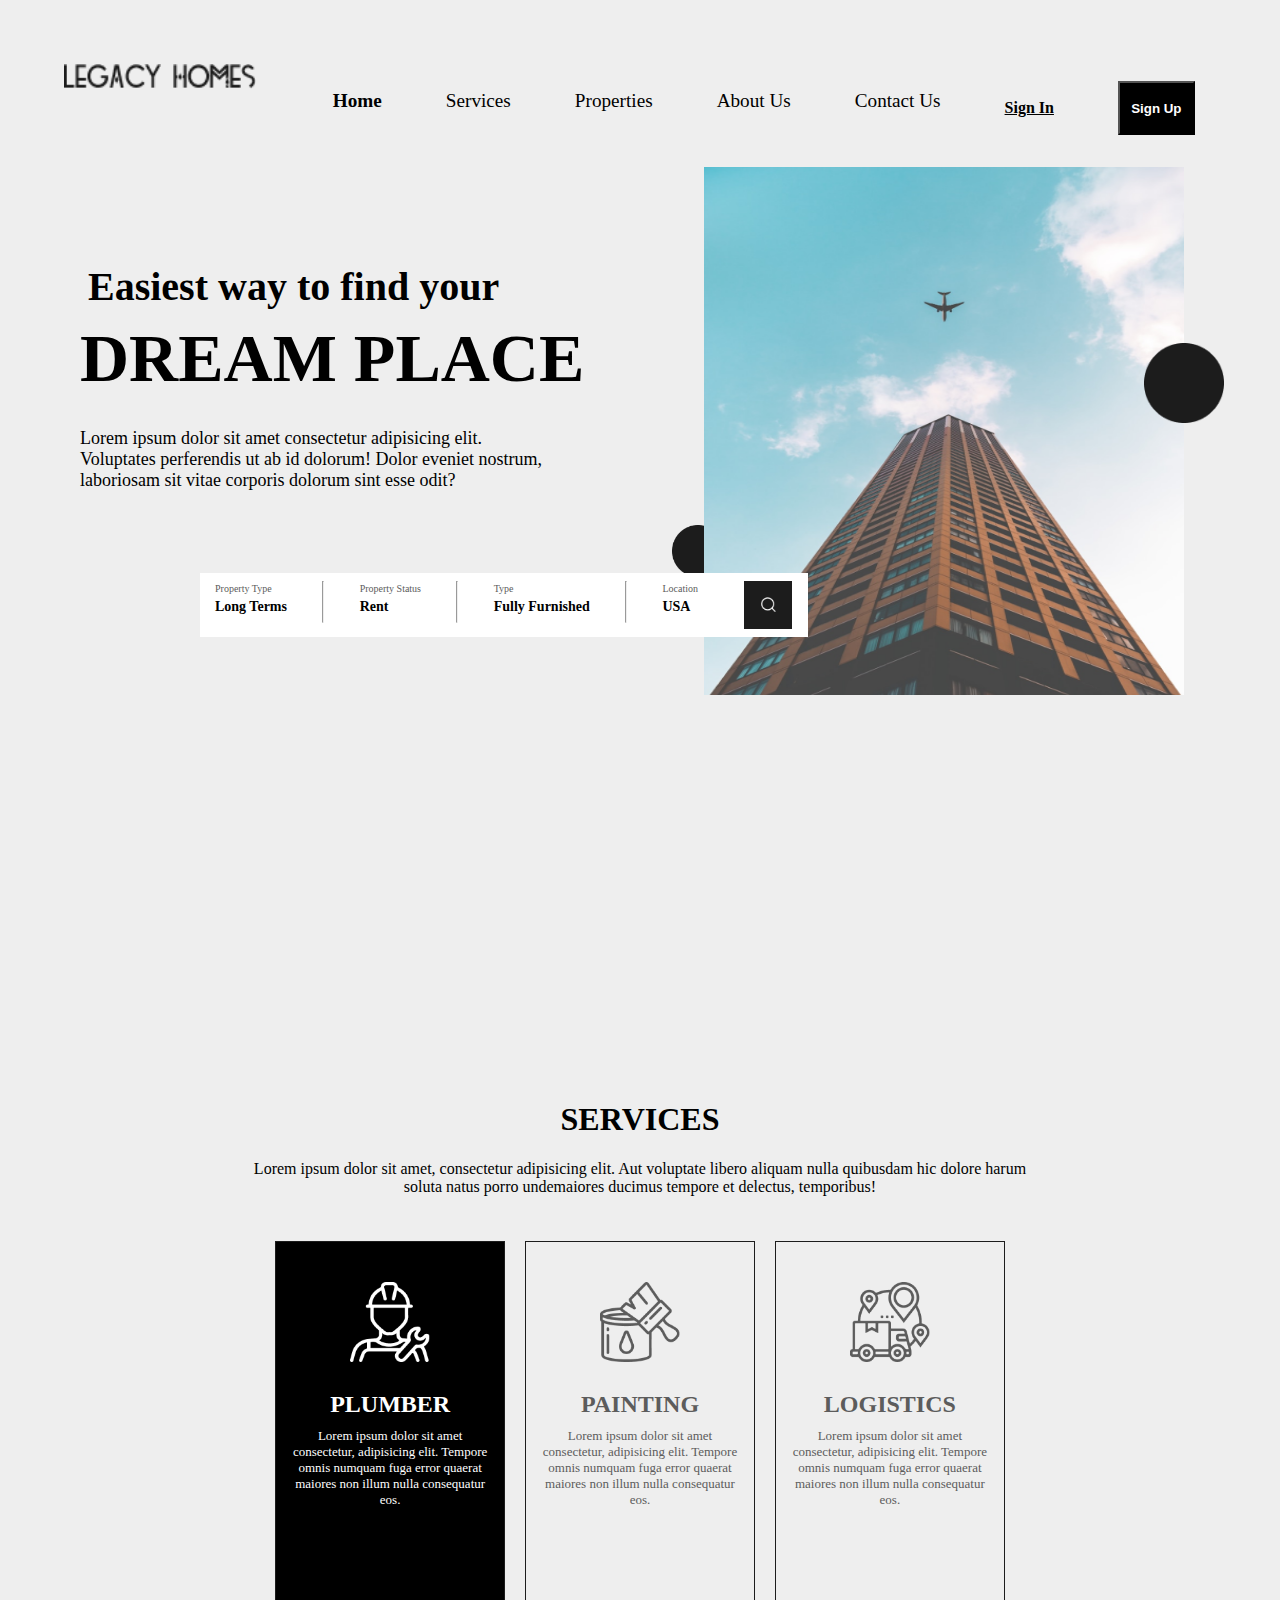
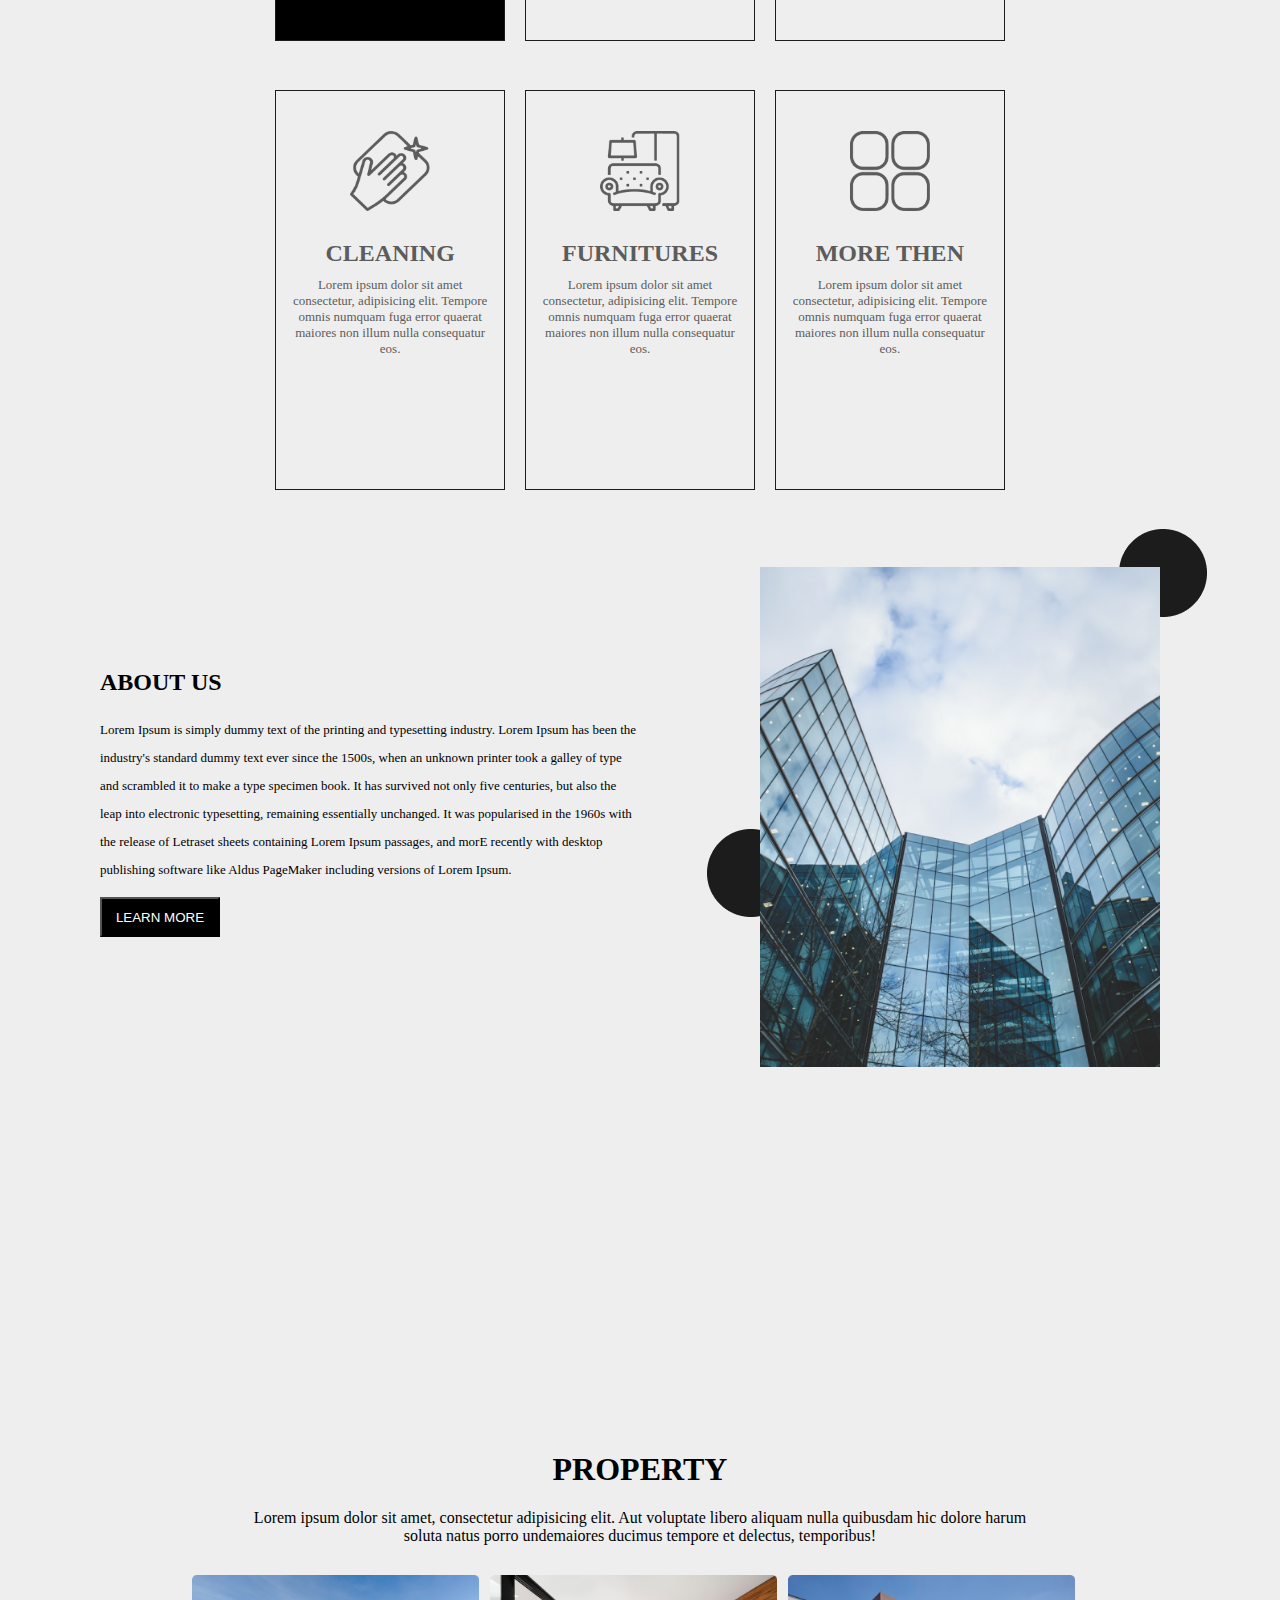
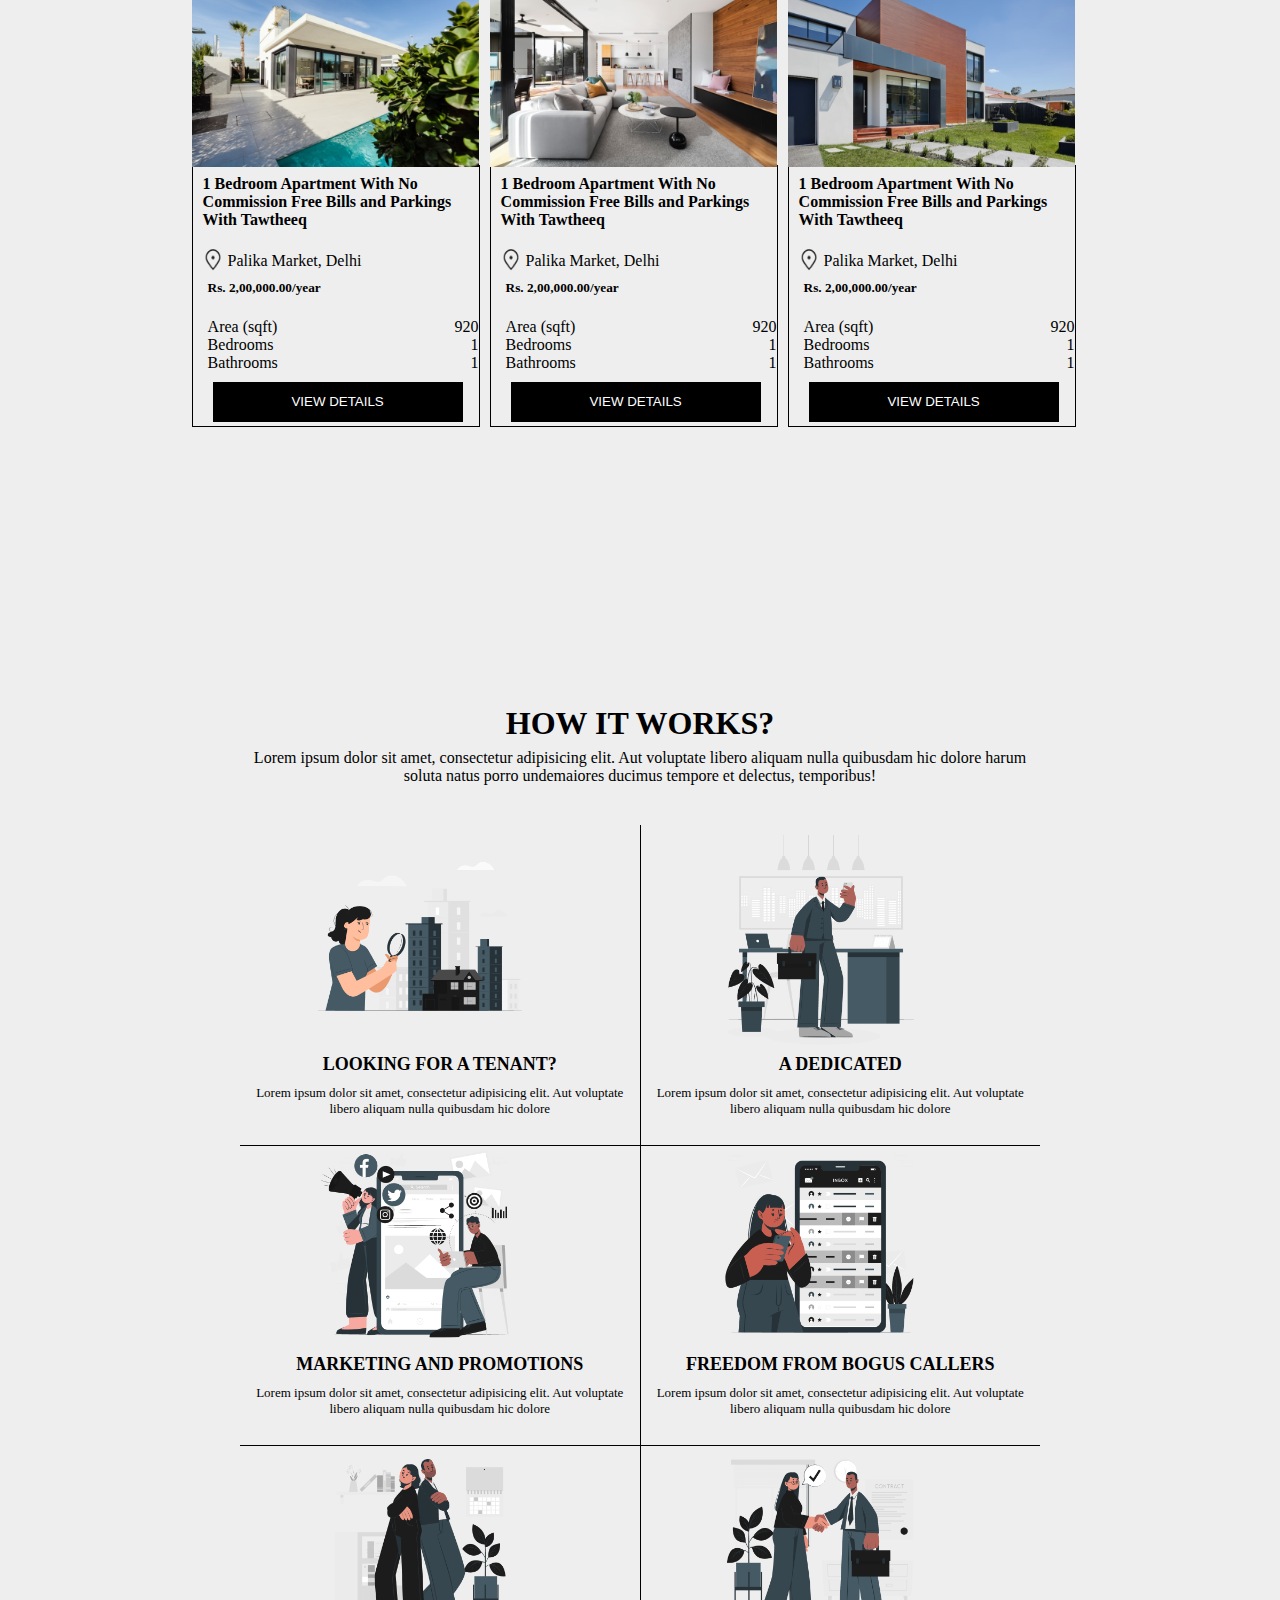
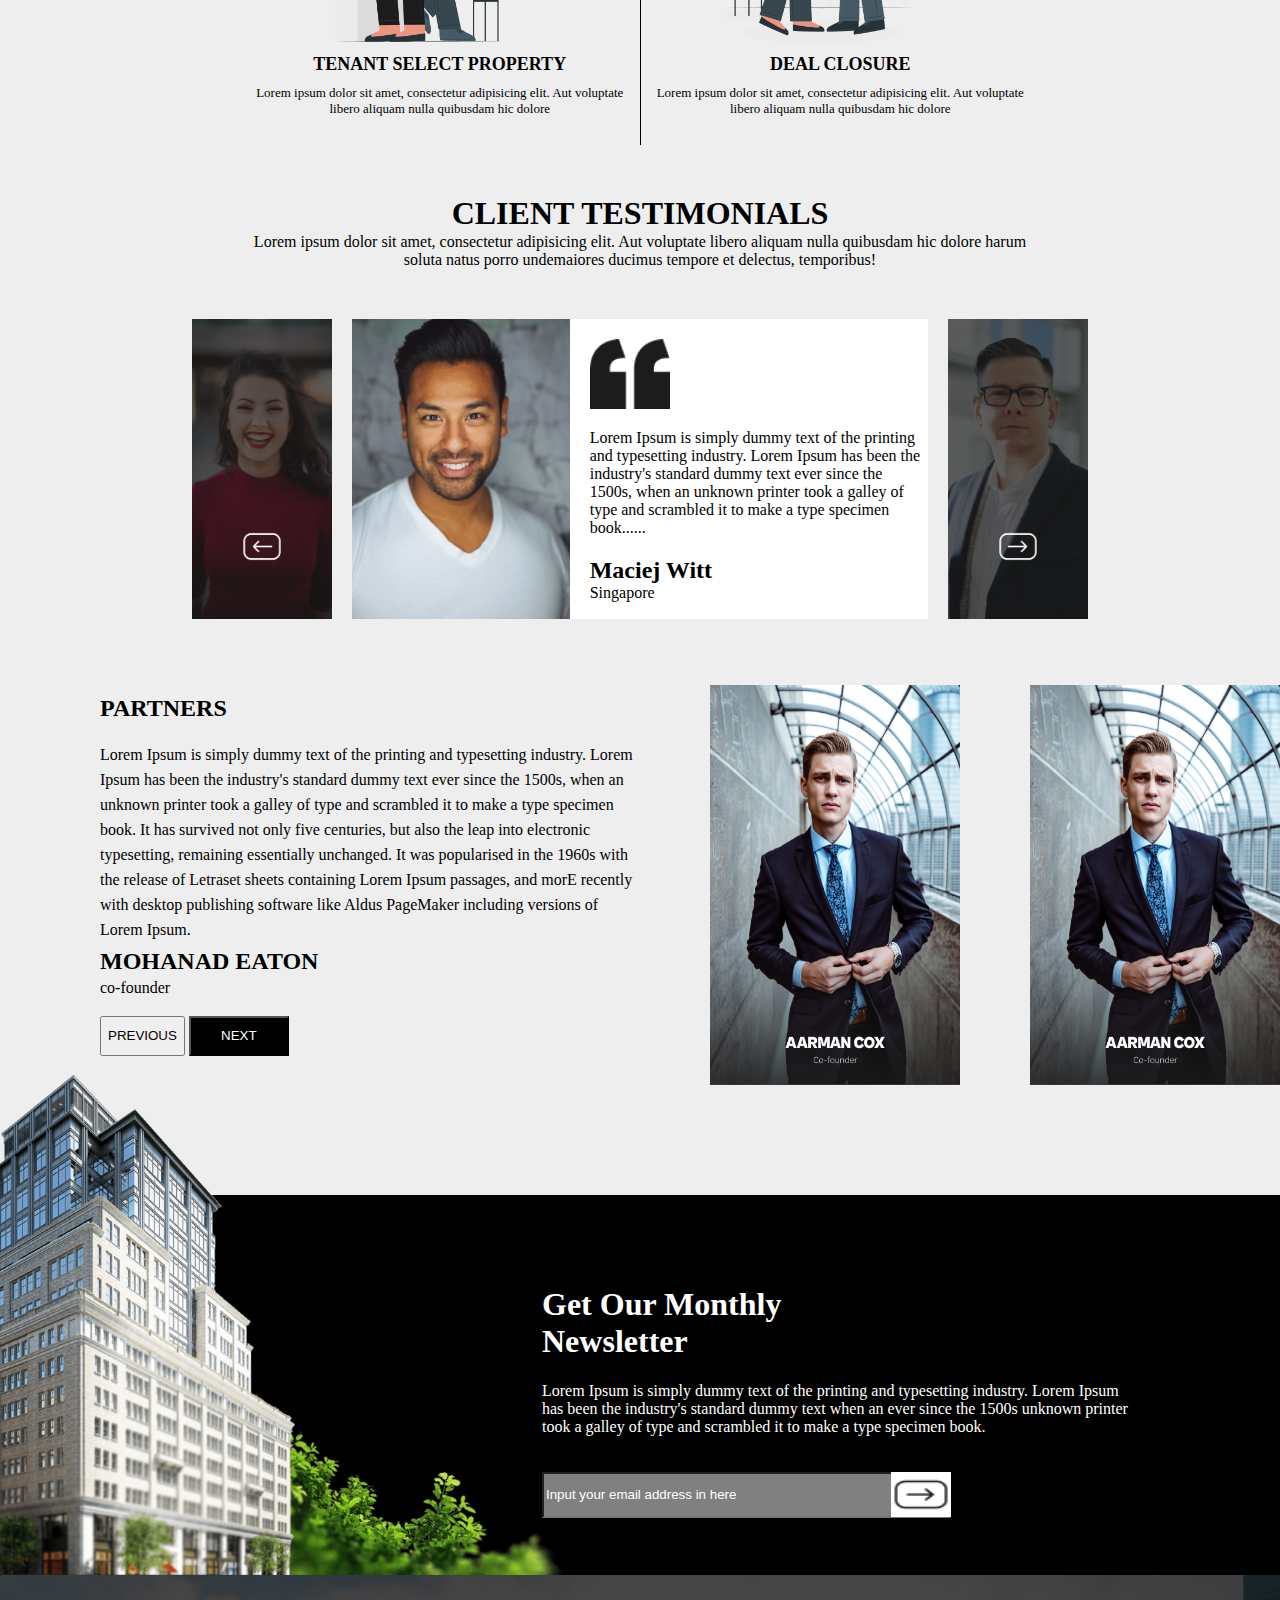
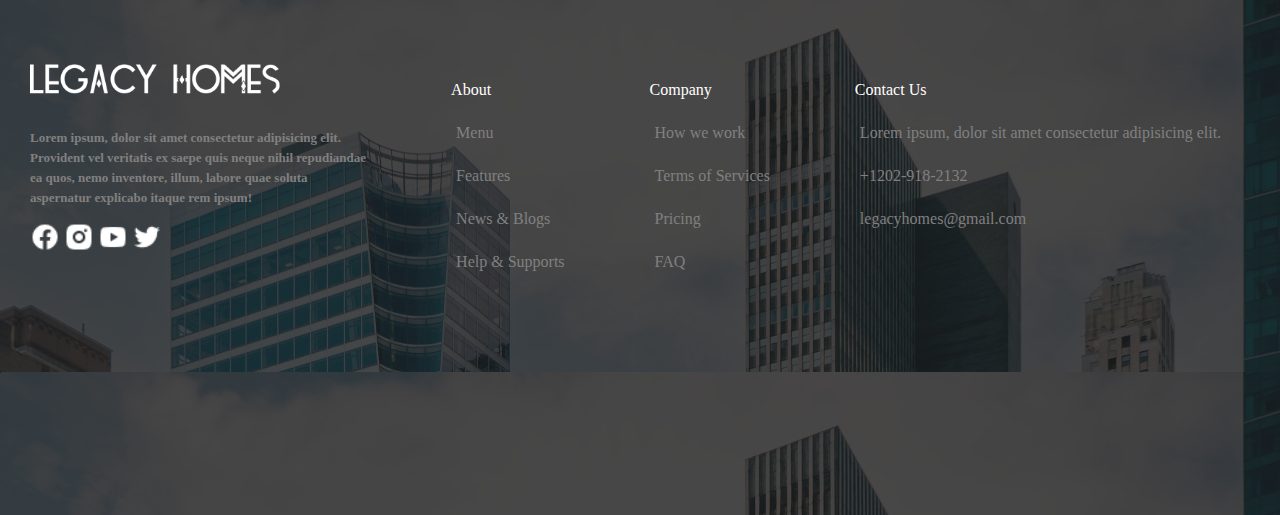
<file: index.html>
<!DOCTYPE html>
<html lang="en">

<head>
    <meta charset="UTF-8" />
    <meta http-equiv="X-UA-Compatible" content="IE=edge" />
    <meta name="viewport" content="width=device-width, initial-scale=1.0" />
    <title>Document</title>
    <link rel="stylesheet" href="style.css"/>
</head>

<body>
    <div class="section-one">
        <div class="header">
            <div><img src="Legacy Homes.png" class="legacy-image" /></div>
            <div class="lister">
                <li><b>Home</b></li>
                <li>Services</li>
                <li>Properties</li>
                <li>About Us</li>
                <li>Contact Us</li>
            </div>
            <div class="sign">
                <li class="in">
                    <b><u>Sign In</u></b>
                </li>
                <button class="sign-btn"><b>Sign Up</b></button>
            </div>
        </div>
        <div class="side-text">
            <div class="text">
                <h2 class="easy">Easiest way to find your</h2>
                <h1 class="dream">DREAM PLACE</h1>
                <p class="para">
                    Lorem ipsum dolor sit amet consectetur adipisicing elit.<br />
                    Voluptates perferendis ut ab id dolorum! Dolor eveniet nostrum,<br />
                    laboriosam sit vitae corporis dolorum sint esse odit?
                </p>
                <div class="dott">
                    <img src="circle.png" class="circ" />
                </div>
                <div class="search-con">
                    <div class="first type">
                        <p class="title">Property Type</p>
                        <p class="sub-title">Long Terms</p>
                    </div>
                    <hr />
                    <div class="type">
                        <p class="title">Property Status</p>
                        <p class="sub-title">Rent</p>
                    </div>
                    <hr />
                    <div class="type">
                        <p class="title">Type</p>
                        <p class="sub-title">Fully Furnished</p>
                    </div>
                    <hr />
                    <div class="type">
                        <p class="title">Location</p>
                        <p class="sub-title">USA</p>
                    </div>
                    <img src="Search icon 2.png" alt="search icon" />
                </div>
            </div>
            <div class="side-image">
                <img src="Real house image.png" />
                <div class="circle">
                    <img src="circle.png" class="dot" />
                </div>
            </div>
        </div>
    </div>

    <div class="section-two">
        <div class="services">
            <h1 class="serve">SERVICES</h1>
            <p class="serv">
                Lorem ipsum dolor sit amet, consectetur adipisicing elit. Aut
                voluptate libero aliquam nulla quibusdam hic dolore harum<br />
                soluta natus porro undemaiores ducimus tempore et delectus,
                temporibus!
            </p>
            <div class="image-con">
                <div class="image-con-item">
                    <div class="con one">
                        <div><img src="Plumber.png" /></div>
                        <h2>PLUMBER</h2>
                        <p>
                            Lorem ipsum dolor sit amet consectetur, adipisicing elit.
                            Tempore omnis numquam fuga error quaerat maiores non illum nulla
                            consequatur eos.
                        </p>
                    </div>
                    <div class="con two">
                        <div><img src="Painting.png" /></div>
                        <h2>PAINTING</h2>
                        <p>
                            Lorem ipsum dolor sit amet consectetur, adipisicing elit.
                            Tempore omnis numquam fuga error quaerat maiores non illum nulla
                            consequatur eos.
                        </p>
                    </div>
                    <div class="con three">
                        <div><img src="Logistics.png" /></div>
                        <h2>LOGISTICS</h2>
                        <p>
                            Lorem ipsum dolor sit amet consectetur, adipisicing elit.
                            Tempore omnis numquam fuga error quaerat maiores non illum nulla
                            consequatur eos.
                        </p>
                    </div>
                </div>
                <div class="image-con-item two">
                    <div class="con four">
                        <div><img src="Cleaning.png" /></div>
                        <h2>CLEANING</h2>
                        <p>
                            Lorem ipsum dolor sit amet consectetur, adipisicing elit.
                            Tempore omnis numquam fuga error quaerat maiores non illum nulla
                            consequatur eos.
                        </p>
                    </div>
                    <div class="con five">
                        <div><img src="Furnitures.png" /></div>
                        <h2>FURNITURES</h2>
                        <p>
                            Lorem ipsum dolor sit amet consectetur, adipisicing elit.
                            Tempore omnis numquam fuga error quaerat maiores non illum nulla
                            consequatur eos.
                        </p>
                    </div>
                    <div class="con six">
                        <div><img src="More Then.png" /></div>
                        <h2>MORE THEN</h2>
                        <p>
                            Lorem ipsum dolor sit amet consectetur, adipisicing elit.
                            Tempore omnis numquam fuga error quaerat maiores non illum nulla
                            consequatur eos.
                        </p>
                    </div>
                </div>
            </div>
        </div>
    </div>

    <div class="section-three">
        <div class="book">
            <h2>ABOUT US</h2>
            <p>
                Lorem Ipsum is simply dummy text of the printing and typesetting
                industry. Lorem Ipsum has been the industry's standard dummy text ever
                since the 1500s, when an unknown printer took a galley of type and
                scrambled it to make a type specimen book. It has survived not only
                five centuries, but also the leap into electronic typesetting,
                remaining essentially unchanged. It was popularised in the 1960s with
                the release of Letraset sheets containing Lorem Ipsum passages, and
                morE recently with desktop publishing software like Aldus PageMaker
                including versions of Lorem Ipsum.
            </p>
            <button class="bttn">LEARN MORE</button>
        </div>
        <div class="side-book">
            <img src="about us image.png" class="circle-image" />
            <img src="circle.png" class="side-cir" />
            <img src="circle.png" class="side-circle" />
        </div>
    </div>

    <div class="section-four">
        <div class="property">
            <h1 class="serve">PROPERTY</h1>
            <p class="serv">
                Lorem ipsum dolor sit amet, consectetur adipisicing elit. Aut
                voluptate libero aliquam nulla quibusdam hic dolore harum<br />
                soluta natus porro undemaiores ducimus tempore et delectus,
                temporibus!
            </p>
        </div>
        <div class="text-con">
            <div class="intext">
                <div class="image-text">
                    <img src="pool image.png" />
                </div>
                <div class="text">
                    <h4>
                        1 Bedroom Apartment With No Commission Free Bills and Parkings
                        With Tawtheeq
                    </h4>
                    <div class="frame">
                        <img src="Frame 1.png" />
                        <p>Palika Market, Delhi</p>
                    </div>
                    <div class="rs">
                        <h5>Rs. 2,00,000.00/year</h5>
                    </div>
                    <div class="area">
                        <p>Area (sqft)</p>
                        <p>920</p>
                    </div>
                    <div class="area">
                        <p>Bedrooms</p>
                        <p>1</p>
                    </div>
                    <div class="area">
                        <p>Bathrooms</p>
                        <p>1</p>
                    </div>
                    <button class="btn">VIEW DETAILS</button>
                </div>
            </div>
            <div class="intext">
                <div class="image-text">
                    <img src="sitting room image.png" />
                </div>
                <div class="text">
                    <h4>
                        1 Bedroom Apartment With No Commission Free Bills and Parkings
                        With Tawtheeq
                    </h4>
                    <div class="frame">
                        <img src="Frame 1.png" />
                        <p>Palika Market, Delhi</p>
                    </div>
                    <div class="rs">
                        <h5>Rs. 2,00,000.00/year</h5>
                    </div>
                    <div class="area">
                        <p>Area (sqft)</p>
                        <p>920</p>
                    </div>
                    <div class="area">
                        <p>Bedrooms</p>
                        <p>1</p>
                    </div>
                    <div class="area">
                        <p>Bathrooms</p>
                        <p>1</p>
                    </div>
                    <button class="btn">VIEW DETAILS</button>
                </div>
            </div>
            <div class="intext">
                <div class="image-text">
                    <img src="house image (2).png" />
                </div>
                <div class="text">
                    <h4>
                        1 Bedroom Apartment With No Commission Free Bills and Parkings
                        With Tawtheeq
                    </h4>
                    <div class="frame">
                        <img src="Frame 1.png" />
                        <p>Palika Market, Delhi</p>
                    </div>
                    <div class="rs">
                        <h5>Rs. 2,00,000.00/year</h5>
                    </div>
                    <div class="area">
                        <p>Area (sqft)</p>
                        <p>920</p>
                    </div>
                    <div class="area">
                        <p>Bedrooms</p>
                        <p>1</p>
                    </div>
                    <div class="area">
                        <p>Bathrooms</p>
                        <p>1</p>
                    </div>
                    <button class="btn">VIEW DETAILS</button>
                </div>
            </div>
        </div>
    </div>
    
    <div class="section-five">
        <div class="work">
            <h1 class="serve">HOW IT WORKS?</h1>
            <p class="ser">
                Lorem ipsum dolor sit amet, consectetur adipisicing elit. Aut
                voluptate libero aliquam nulla quibusdam hic dolore harum<br />
                soluta natus porro undemaiores ducimus tempore et delectus,
                temporibus!
            </p>
        </div>
        <div class="business">
            <div class="looking">
                <div class="tenant">
                    <img src="House searching-pana 1.png" />
                    <h1 class="sere">LOOKING FOR A TENANT?</h1>
                    <p class="serg">
                        Lorem ipsum dolor sit amet, consectetur adipisicing elit. Aut
                        voluptate libero aliquam nulla quibusdam hic dolore<br />
                    </p>
                </div>
                <div class="dedicate">
                    <img src="Businessman-cuate 1.png" />
                    <h1 class="sere">A DEDICATED</h1>
                    <p class="serg">
                        Lorem ipsum dolor sit amet, consectetur adipisicing elit. Aut
                        voluptate libero aliquam nulla quibusdam hic dolore<br />
                    </p>
                </div>
            </div>
            <div class="looking">
                <div class="tenant">
                    <img src="Marketing-cuate 1.png" />
                    <h1 class="sere">MARKETING AND PROMOTIONS</h1>
                    <p class="serg">
                        Lorem ipsum dolor sit amet, consectetur adipisicing elit. Aut
                        voluptate libero aliquam nulla quibusdam hic dolore<br />
                    </p>
                </div>
                <div class="dedicate">
                    <img src="Inbox cleanup-cuate 1.png" />
                    <h1 class="sere">FREEDOM FROM BOGUS CALLERS</h1>
                    <p class="serg">
                        Lorem ipsum dolor sit amet, consectetur adipisicing elit. Aut
                        voluptate libero aliquam nulla quibusdam hic dolore<br />
                    </p>
                </div>
            </div>
            <div class="looking">
                <div class="tenant bottom">
                    <img src="Back to back-cuate 1.png" />
                    <h1 class="sere">TENANT SELECT PROPERTY</h1>
                    <p class="serg">
                        Lorem ipsum dolor sit amet, consectetur adipisicing elit. Aut
                        voluptate libero aliquam nulla quibusdam hic dolore<br />
                    </p>
                </div>
                <div class="dedicate bottom">
                    <img src="Business deal-cuate 1.png" />
                    <h1 class="sere">DEAL CLOSURE</h1>
                    <p class="serg">
                        Lorem ipsum dolor sit amet, consectetur adipisicing elit. Aut
                        voluptate libero aliquam nulla quibusdam hic dolore<br />
                    </p>
                </div>
            </div>
        </div>
    </div>

    <div class="section-six">
        <div class="white">
            <div class="client">
                <h1 class="clie">CLIENT TESTIMONIALS</h1>
                <p class="client-text">
                    Lorem ipsum dolor sit amet, consectetur adipisicing elit. Aut
                    voluptate libero aliquam nulla quibusdam hic dolore harum<br />
                    soluta natus porro undemaiores ducimus tempore et delectus,
                    temporibus!
                </p>
            </div>
            <div class="white-con">
                <img src="lady image.png">
                <div class="whitemancon">
                    <img src="white guy image.png">
                    <div class="two-arrow">
                        <img src="Two arrow.png">
                        <p>
                            Lorem Ipsum is simply dummy text of the printing and typesetting industry.
                             Lorem Ipsum has been the industry's standard dummy text ever since the 1500s,
                              when an unknown printer took 
                            a galley of type and scrambled it to make a type specimen book......
                        </p>
                        <h2>Maciej Witt</h2>
                        <p class="sing">Singapore</p>
                    </div>
                </div>
                <img src="man image.png" class="guy">
            </div>
        </div>
        <div class="suit">
            <div class="suitt">
                <div class="suuit">
                    <h2>PARTNERS</h2>
                    <p>
                        Lorem Ipsum is simply dummy text of the printing and typesetting
                        industry. Lorem Ipsum has been the industry's standard dummy text
                        ever since the 1500s, when an unknown printer took a galley of
                        type and scrambled it to make a type specimen book. It has
                        survived not only five centuries, but also the leap into
                        electronic typesetting, remaining essentially unchanged. It was
                        popularised in the 1960s with the release of Letraset sheets
                        containing Lorem Ipsum passages, and morE recently with desktop
                        publishing software like Aldus PageMaker including versions of
                        Lorem Ipsum.
                    </p>
                    <h2 class="eaton">MOHANAD EATON</h2>
                    <p class="co">co-founder</p>
                    <div class="boton">
                        <button class="bn">PREVIOUS</button>
                        <button class="bng">NEXT</button>
                    </div>
                </div>
            </div>
            <div class="ssuit">
                <div class="aasuit">
                    <img src="guy with suit image.png" />
                     <img src="guy with suit image.png" /> 
                    <img src="guy with suit image.png" />
                    <img src="guy with suit image.png" /> 
                    <img src="guy with suit image.png" /> 
                    <img src="the half guy with suit image.png" class="half-image" /> 
                </div>
            </div>
        </div>
    </div>

    <div class="section-seven">
        <div class="footer">
            <div class="sidecon">
                <img src="flower and house image.png" />
            </div>
            <div class="inputcon">
                <h1>Get Our Monthly <br />Newsletter</h1>
                <p>
                    Lorem Ipsum is simply dummy text of the printing and typesetting
                    industry. Lorem Ipsum has been the industry's standard dummy text
                    when an ever since the 1500s unknown printer took a galley of type
                    and scrambled it to make a type specimen book.
                </p>
                <div class="email-box">
                    <input type="text" placeholder="Input your email address in here" />
                    <img src="Frame (1).png" />
                </div>
            </div>
        </div>
        <div class="buttom footer">
            <div class="innerfooter">
                <div class="legacywriteup">
                    <img src="legacy writeup.png" class="up" />
                    <h6>
                        Lorem ipsum, dolor sit amet consectetur adipisicing elit.<br />
                        Provident vel veritatis ex saepe quis neque nihil repudiandae
                        <br />ea quos, nemo inventore, illum, labore quae soluta<br />
                        aspernatur explicabo itaque rem ipsum!
                    </h6>
                    <div class="icon">
                        <img src="facebook icon.png" />
                        <img src="search icon.png" />
                        <img src="video icon.png" />
                        <img src="twitter icon.png" />
                    </div>
                </div>
                <div class="about">
                    <p>About</p>
                    <ul class="menu">
                        <li>Menu</li>
                        <li>Features</li>
                        <li>News & Blogs</li>
                        <li>Help & Supports</li>
                    </ul>
                </div>
                <div class="about">
                    <p>Company</p>
                    <ul class="menu">
                        <li>How we work</li>
                        <li>Terms of Services</li>
                        <li>Pricing</li>
                        <li>FAQ</li>
                    </ul>
                </div>
                <div class="about">
                    <p>Contact Us</p>
                    <ul class="menu">
                        <li>Lorem ipsum, dolor sit amet consectetur adipisicing elit.</li>
                        <li>+1202-918-2132</li>
                        <li>legacyhomes@gmail.com</li>
                    </ul>
                </div>
            </div>
        </div>
    </div>
</body>

</html>
</file>
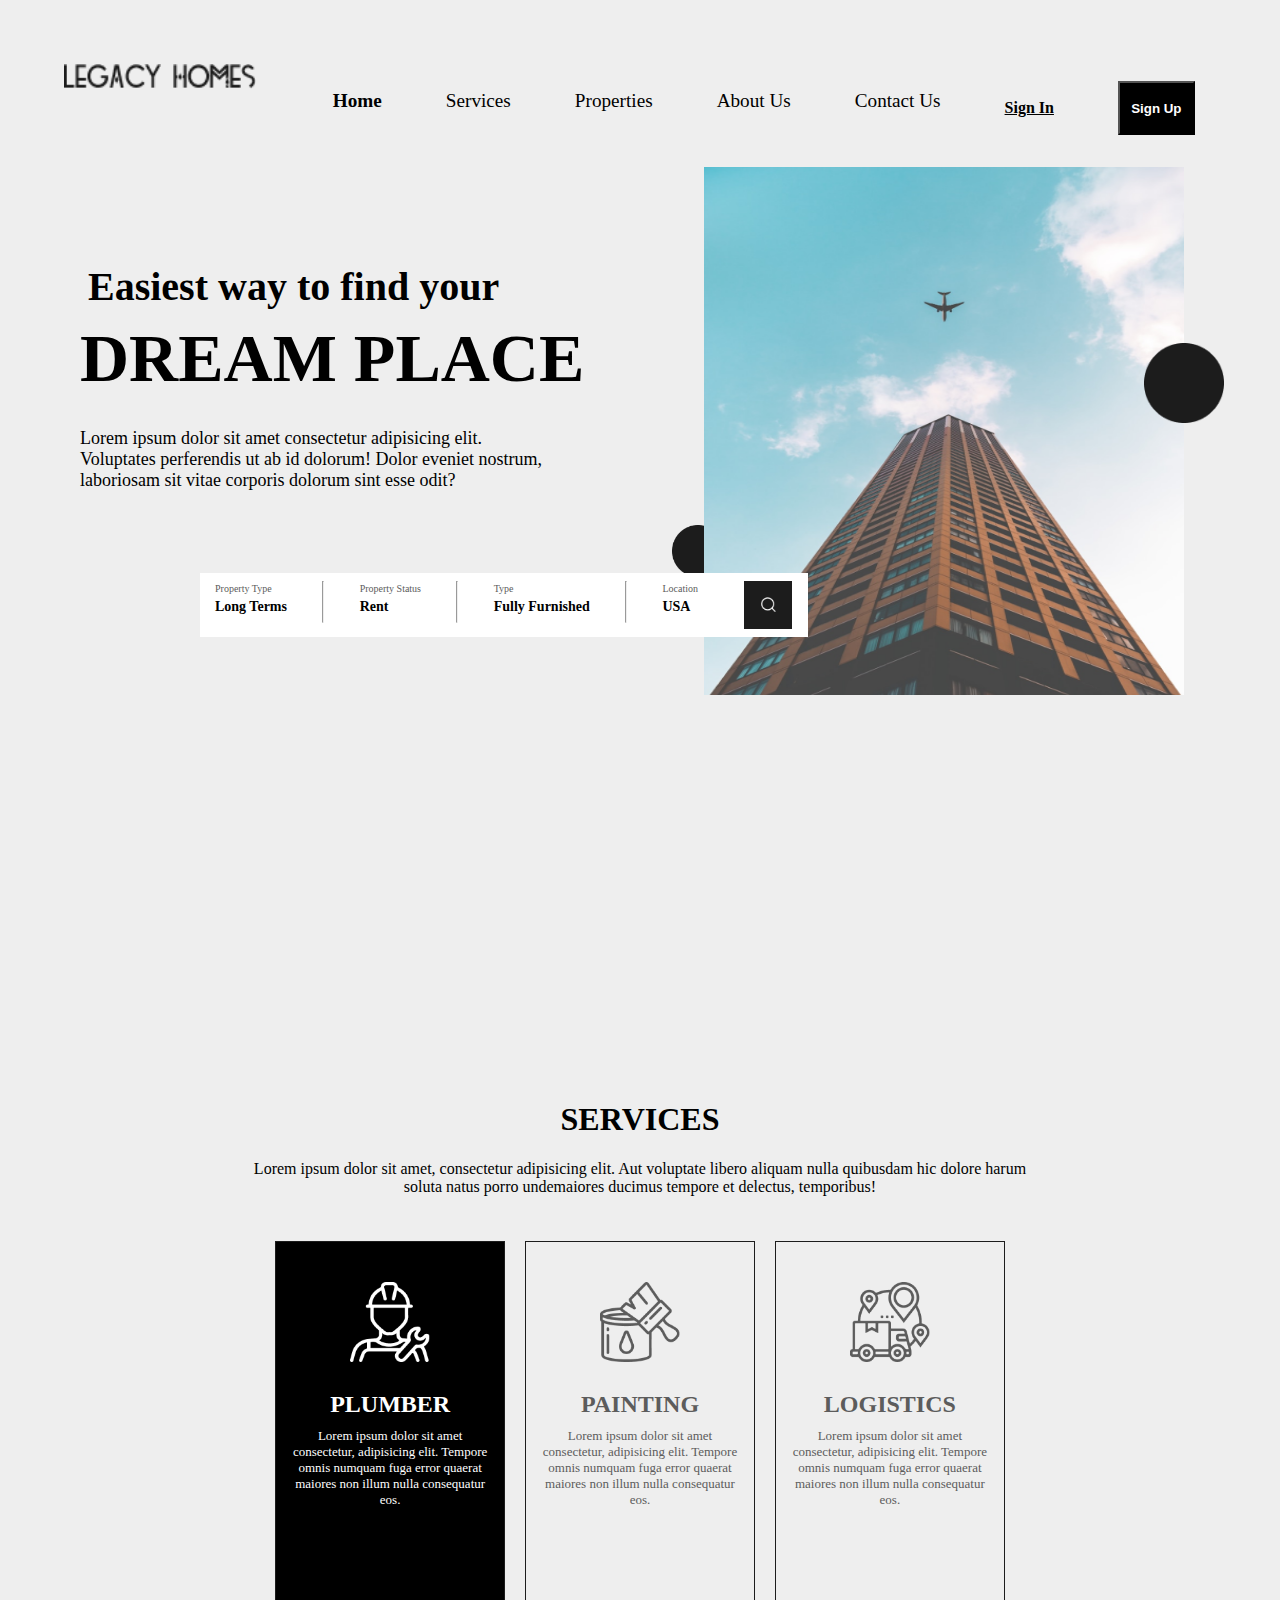
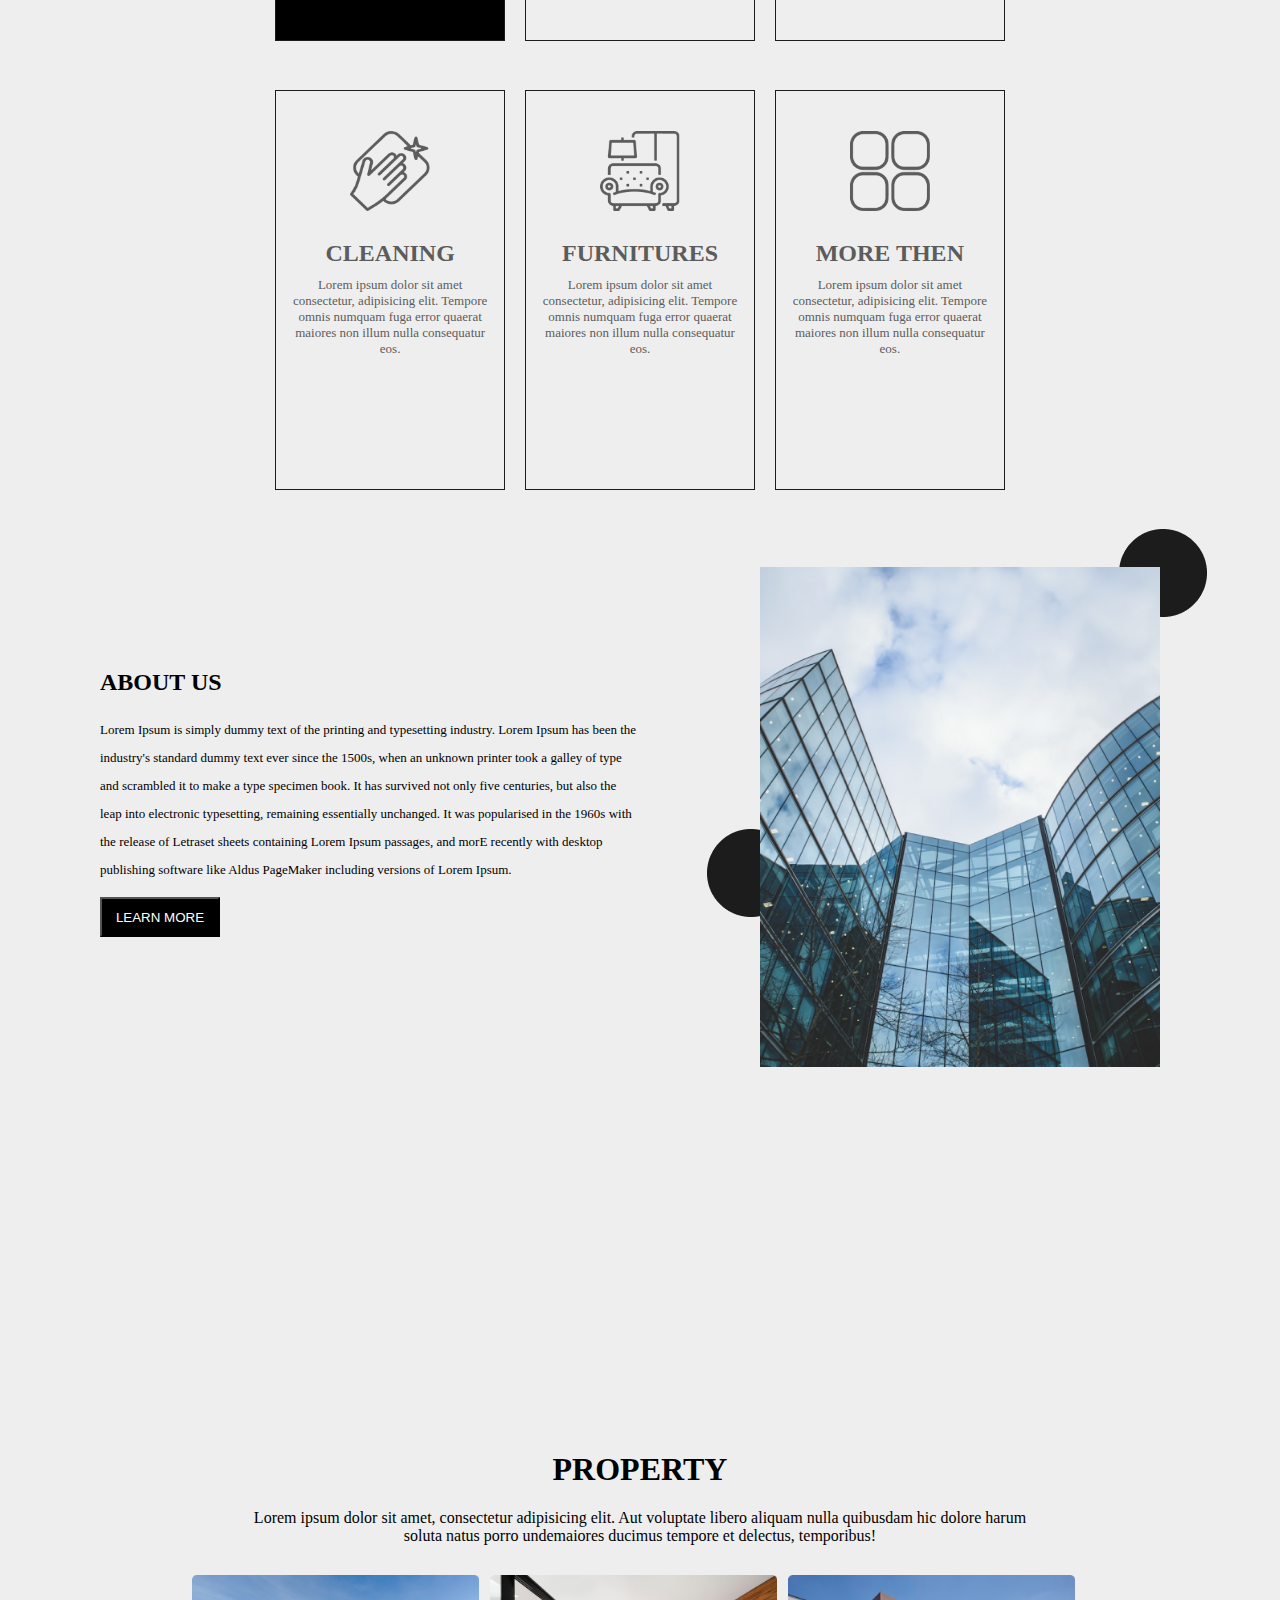
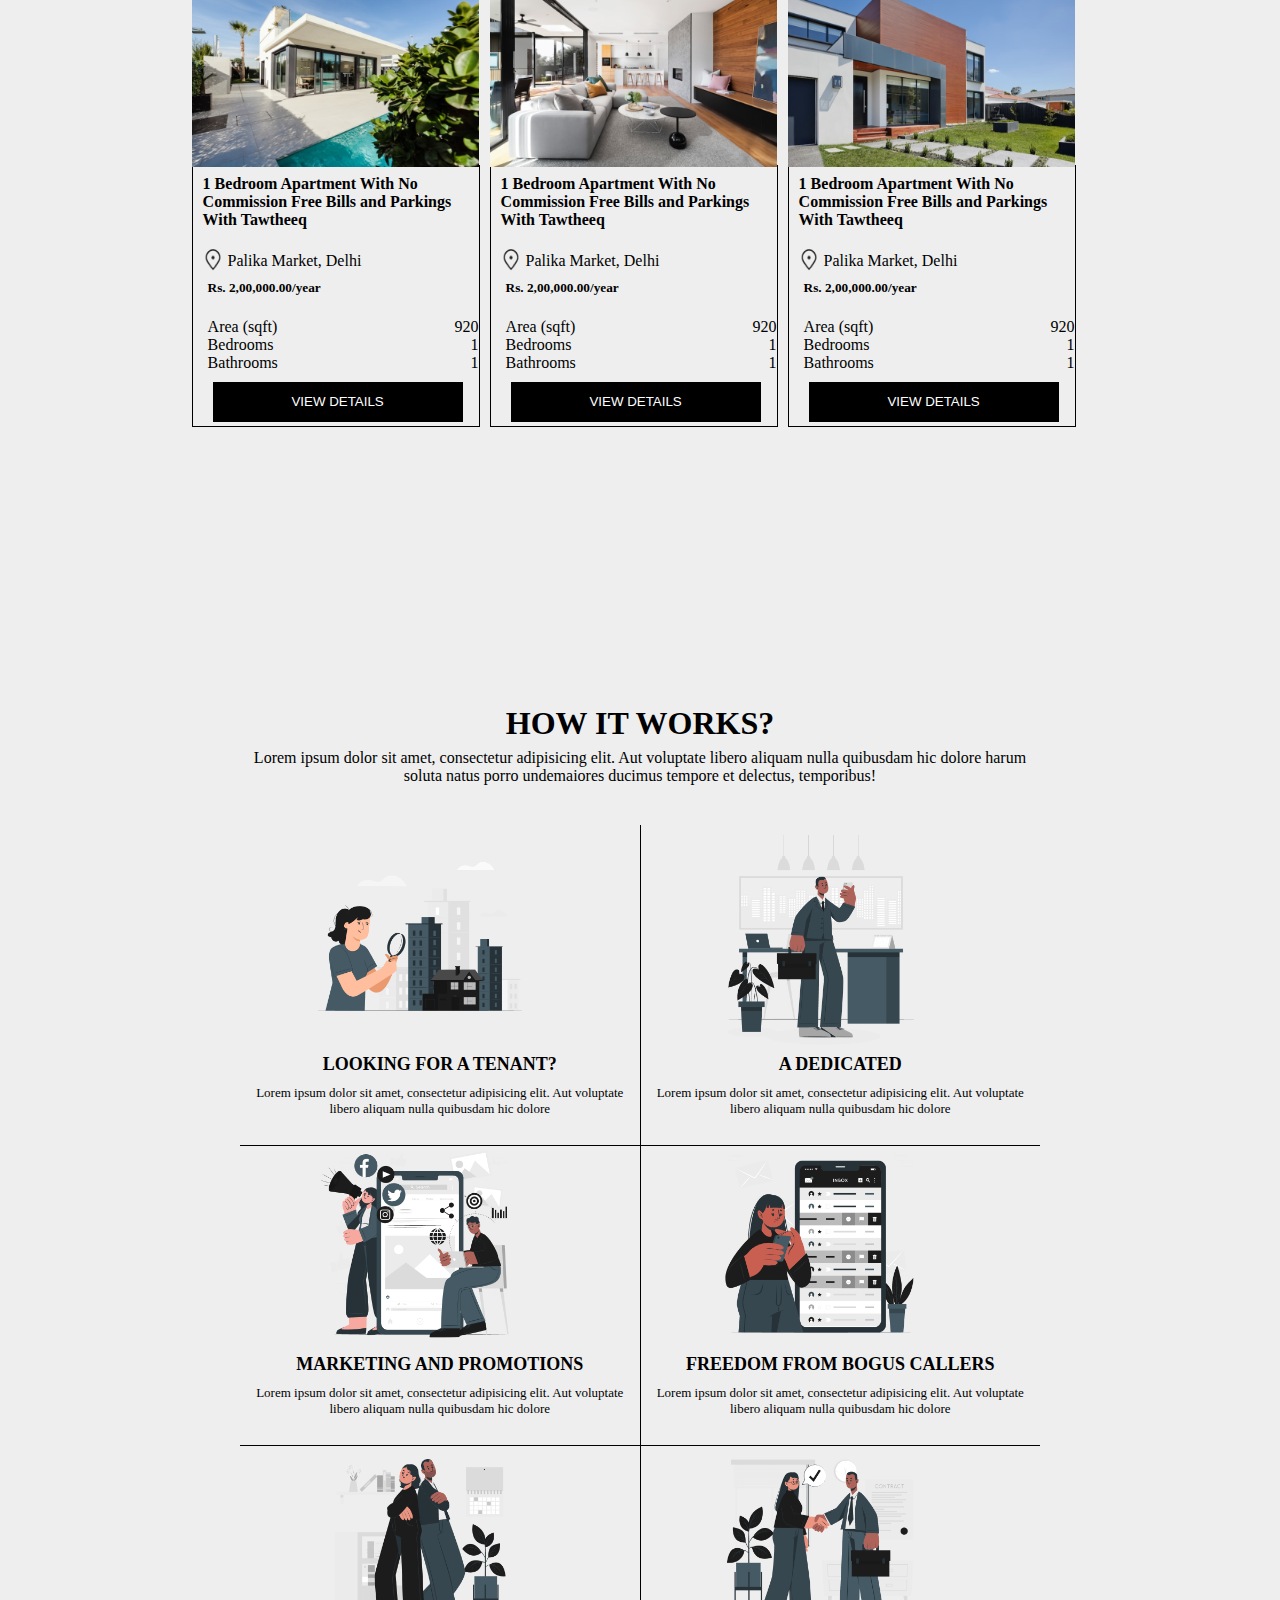
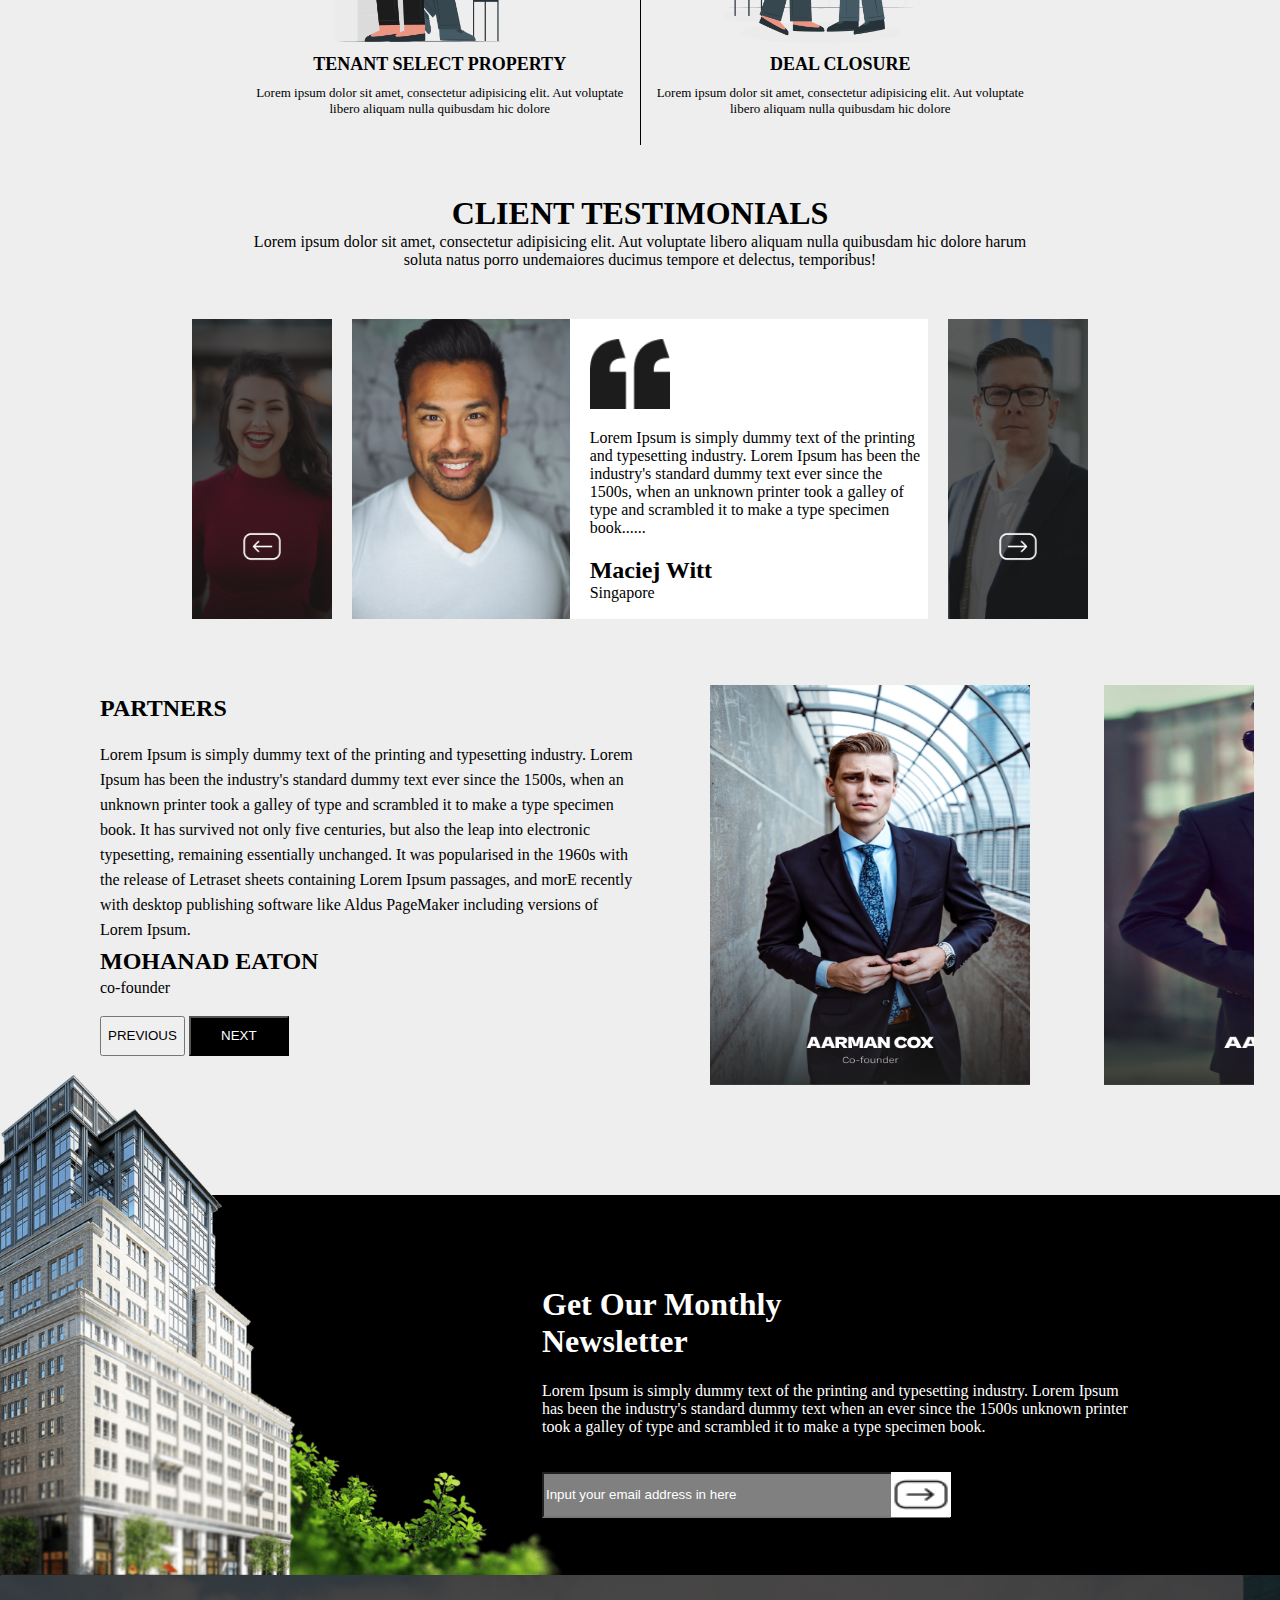
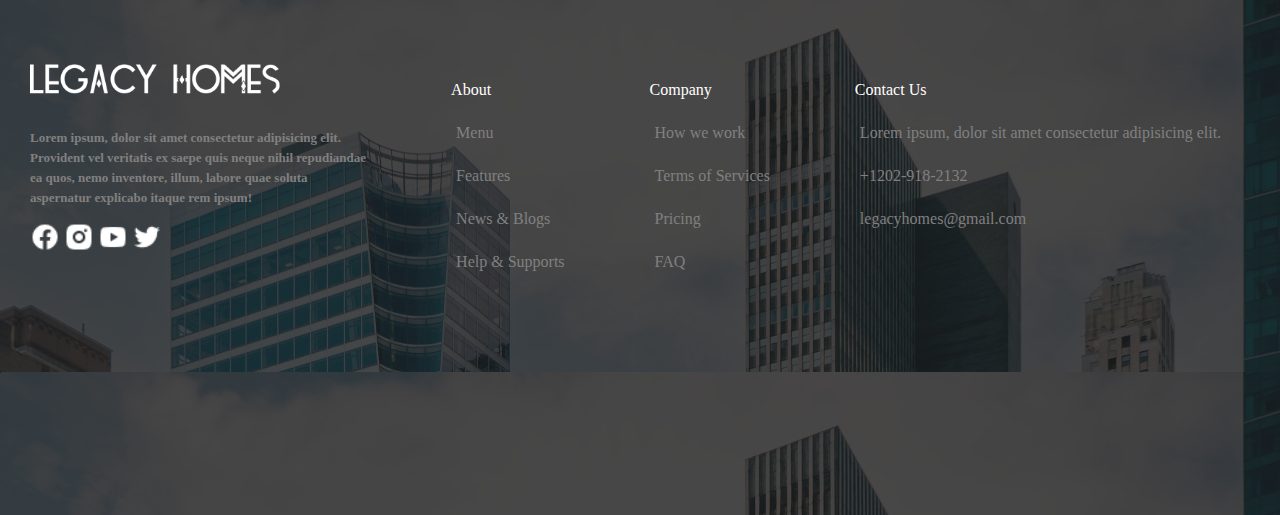
<file: legacy home.html>
<!DOCTYPE html>
<html lang="en">

<head>
    <meta charset="UTF-8" />
    <meta http-equiv="X-UA-Compatible" content="IE=edge" />
    <meta name="viewport" content="width=device-width, initial-scale=1.0" />
    <title>Document</title>
    <link rel="stylesheet" href="legacy home.css" />
</head>

<body>
    <div class="section-one">
        <div class="header">
            <div><img src="Legacy Homes.png" class="legacy-image" /></div>
            <div class="lister">
                <li><b>Home</b></li>
                <li>Services</li>
                <li>Properties</li>
                <li>About Us</li>
                <li>Contact Us</li>
            </div>
            <div class="sign">
                <li class="in">
                    <b><u>Sign In</u></b>
                </li>
                <button class="sign-btn"><b>Sign Up</b></button>
            </div>
        </div>
        <div class="side-text">
            <div class="text">
                <h2 class="easy">Easiest way to find your</h2>
                <h1 class="dream">DREAM PLACE</h1>
                <p class="para">
                    Lorem ipsum dolor sit amet consectetur adipisicing elit.<br />
                    Voluptates perferendis ut ab id dolorum! Dolor eveniet nostrum,<br />
                    laboriosam sit vitae corporis dolorum sint esse odit?
                </p>
                <div class="dott">
                    <img src="circle.png" class="circ" />
                </div>
                <div class="search-con">
                    <div class="first type">
                        <p class="title">Property Type</p>
                        <p class="sub-title">Long Terms</p>
                    </div>
                    <hr />
                    <div class="type">
                        <p class="title">Property Status</p>
                        <p class="sub-title">Rent</p>
                    </div>
                    <hr />
                    <div class="type">
                        <p class="title">Type</p>
                        <p class="sub-title">Fully Furnished</p>
                    </div>
                    <hr />
                    <div class="type">
                        <p class="title">Location</p>
                        <p class="sub-title">USA</p>
                    </div>
                    <img src="Search icon 2.png" alt="search icon" />
                </div>
            </div>
            <div class="side-image">
                <img src="Real house image.png" />
                <div class="circle">
                    <img src="circle.png" class="dot" />
                </div>
            </div>
        </div>
    </div>

    <div class="section-two">
        <div class="services">
            <h1 class="serve">SERVICES</h1>
            <p class="serv">
                Lorem ipsum dolor sit amet, consectetur adipisicing elit. Aut
                voluptate libero aliquam nulla quibusdam hic dolore harum<br />
                soluta natus porro undemaiores ducimus tempore et delectus,
                temporibus!
            </p>
            <div class="image-con">
                <div class="image-con-item">
                    <div class="con one">
                        <div><img src="Plumber.png" /></div>
                        <h2>PLUMBER</h2>
                        <p>
                            Lorem ipsum dolor sit amet consectetur, adipisicing elit.
                            Tempore omnis numquam fuga error quaerat maiores non illum nulla
                            consequatur eos.
                        </p>
                    </div>
                    <div class="con two">
                        <div><img src="Painting.png" /></div>
                        <h2>PAINTING</h2>
                        <p>
                            Lorem ipsum dolor sit amet consectetur, adipisicing elit.
                            Tempore omnis numquam fuga error quaerat maiores non illum nulla
                            consequatur eos.
                        </p>
                    </div>
                    <div class="con three">
                        <div><img src="Logistics.png" /></div>
                        <h2>LOGISTICS</h2>
                        <p>
                            Lorem ipsum dolor sit amet consectetur, adipisicing elit.
                            Tempore omnis numquam fuga error quaerat maiores non illum nulla
                            consequatur eos.
                        </p>
                    </div>
                </div>
                <div class="image-con-item two">
                    <div class="con four">
                        <div><img src="Cleaning.png" /></div>
                        <h2>CLEANING</h2>
                        <p>
                            Lorem ipsum dolor sit amet consectetur, adipisicing elit.
                            Tempore omnis numquam fuga error quaerat maiores non illum nulla
                            consequatur eos.
                        </p>
                    </div>
                    <div class="con five">
                        <div><img src="Furnitures.png" /></div>
                        <h2>FURNITURES</h2>
                        <p>
                            Lorem ipsum dolor sit amet consectetur, adipisicing elit.
                            Tempore omnis numquam fuga error quaerat maiores non illum nulla
                            consequatur eos.
                        </p>
                    </div>
                    <div class="con six">
                        <div><img src="More Then.png" /></div>
                        <h2>MORE THEN</h2>
                        <p>
                            Lorem ipsum dolor sit amet consectetur, adipisicing elit.
                            Tempore omnis numquam fuga error quaerat maiores non illum nulla
                            consequatur eos.
                        </p>
                    </div>
                </div>
            </div>
        </div>
    </div>

    <div class="section-three">
        <div class="book">
            <h2>ABOUT US</h2>
            <p>
                Lorem Ipsum is simply dummy text of the printing and typesetting
                industry. Lorem Ipsum has been the industry's standard dummy text ever
                since the 1500s, when an unknown printer took a galley of type and
                scrambled it to make a type specimen book. It has survived not only
                five centuries, but also the leap into electronic typesetting,
                remaining essentially unchanged. It was popularised in the 1960s with
                the release of Letraset sheets containing Lorem Ipsum passages, and
                morE recently with desktop publishing software like Aldus PageMaker
                including versions of Lorem Ipsum.
            </p>
            <button class="bttn">LEARN MORE</button>
        </div>
        <div class="side-book">
            <img src="about us image.png" class="circle-image" />
            <img src="circle.png" class="side-cir" />
            <img src="circle.png" class="side-circle" />
        </div>
    </div>

    <div class="section-four">
        <div class="property">
            <h1 class="serve">PROPERTY</h1>
            <p class="serv">
                Lorem ipsum dolor sit amet, consectetur adipisicing elit. Aut
                voluptate libero aliquam nulla quibusdam hic dolore harum<br />
                soluta natus porro undemaiores ducimus tempore et delectus,
                temporibus!
            </p>
        </div>
        <div class="text-con">
            <div class="intext">
                <div class="image-text">
                    <img src="pool image.png" />
                </div>
                <div class="text">
                    <h4>
                        1 Bedroom Apartment With No Commission Free Bills and Parkings
                        With Tawtheeq
                    </h4>
                    <div class="frame">
                        <img src="Frame 1.png" />
                        <p>Palika Market, Delhi</p>
                    </div>
                    <div class="rs">
                        <h5>Rs. 2,00,000.00/year</h5>
                    </div>
                    <div class="area">
                        <p>Area (sqft)</p>
                        <p>920</p>
                    </div>
                    <div class="area">
                        <p>Bedrooms</p>
                        <p>1</p>
                    </div>
                    <div class="area">
                        <p>Bathrooms</p>
                        <p>1</p>
                    </div>
                    <button class="btn">VIEW DETAILS</button>
                </div>
            </div>
            <div class="intext">
                <div class="image-text">
                    <img src="sitting room image.png" />
                </div>
                <div class="text">
                    <h4>
                        1 Bedroom Apartment With No Commission Free Bills and Parkings
                        With Tawtheeq
                    </h4>
                    <div class="frame">
                        <img src="Frame 1.png" />
                        <p>Palika Market, Delhi</p>
                    </div>
                    <div class="rs">
                        <h5>Rs. 2,00,000.00/year</h5>
                    </div>
                    <div class="area">
                        <p>Area (sqft)</p>
                        <p>920</p>
                    </div>
                    <div class="area">
                        <p>Bedrooms</p>
                        <p>1</p>
                    </div>
                    <div class="area">
                        <p>Bathrooms</p>
                        <p>1</p>
                    </div>
                    <button class="btn">VIEW DETAILS</button>
                </div>
            </div>
            <div class="intext">
                <div class="image-text">
                    <img src="house image (2).png" />
                </div>
                <div class="text">
                    <h4>
                        1 Bedroom Apartment With No Commission Free Bills and Parkings
                        With Tawtheeq
                    </h4>
                    <div class="frame">
                        <img src="Frame 1.png" />
                        <p>Palika Market, Delhi</p>
                    </div>
                    <div class="rs">
                        <h5>Rs. 2,00,000.00/year</h5>
                    </div>
                    <div class="area">
                        <p>Area (sqft)</p>
                        <p>920</p>
                    </div>
                    <div class="area">
                        <p>Bedrooms</p>
                        <p>1</p>
                    </div>
                    <div class="area">
                        <p>Bathrooms</p>
                        <p>1</p>
                    </div>
                    <button class="btn">VIEW DETAILS</button>
                </div>
            </div>
        </div>
    </div>
    
    <div class="section-five">
        <div class="work">
            <h1 class="serve">HOW IT WORKS?</h1>
            <p class="ser">
                Lorem ipsum dolor sit amet, consectetur adipisicing elit. Aut
                voluptate libero aliquam nulla quibusdam hic dolore harum<br />
                soluta natus porro undemaiores ducimus tempore et delectus,
                temporibus!
            </p>
        </div>
        <div class="business">
            <div class="looking">
                <div class="tenant">
                    <img src="House searching-pana 1.png" />
                    <h1 class="sere">LOOKING FOR A TENANT?</h1>
                    <p class="serg">
                        Lorem ipsum dolor sit amet, consectetur adipisicing elit. Aut
                        voluptate libero aliquam nulla quibusdam hic dolore<br />
                    </p>
                </div>
                <div class="dedicate">
                    <img src="Businessman-cuate 1.png" />
                    <h1 class="sere">A DEDICATED</h1>
                    <p class="serg">
                        Lorem ipsum dolor sit amet, consectetur adipisicing elit. Aut
                        voluptate libero aliquam nulla quibusdam hic dolore<br />
                    </p>
                </div>
            </div>
            <div class="looking">
                <div class="tenant">
                    <img src="Marketing-cuate 1.png" />
                    <h1 class="sere">MARKETING AND PROMOTIONS</h1>
                    <p class="serg">
                        Lorem ipsum dolor sit amet, consectetur adipisicing elit. Aut
                        voluptate libero aliquam nulla quibusdam hic dolore<br />
                    </p>
                </div>
                <div class="dedicate">
                    <img src="Inbox cleanup-cuate 1.png" />
                    <h1 class="sere">FREEDOM FROM BOGUS CALLERS</h1>
                    <p class="serg">
                        Lorem ipsum dolor sit amet, consectetur adipisicing elit. Aut
                        voluptate libero aliquam nulla quibusdam hic dolore<br />
                    </p>
                </div>
            </div>
            <div class="looking">
                <div class="tenant bottom">
                    <img src="Back to back-cuate 1.png" />
                    <h1 class="sere">TENANT SELECT PROPERTY</h1>
                    <p class="serg">
                        Lorem ipsum dolor sit amet, consectetur adipisicing elit. Aut
                        voluptate libero aliquam nulla quibusdam hic dolore<br />
                    </p>
                </div>
                <div class="dedicate bottom">
                    <img src="Business deal-cuate 1.png" />
                    <h1 class="sere">DEAL CLOSURE</h1>
                    <p class="serg">
                        Lorem ipsum dolor sit amet, consectetur adipisicing elit. Aut
                        voluptate libero aliquam nulla quibusdam hic dolore<br />
                    </p>
                </div>
            </div>
        </div>
    </div>

    <div class="section-six">
        <div class="white">
            <div class="client">
                <h1 class="clie">CLIENT TESTIMONIALS</h1>
                <p class="client-text">
                    Lorem ipsum dolor sit amet, consectetur adipisicing elit. Aut
                    voluptate libero aliquam nulla quibusdam hic dolore harum<br />
                    soluta natus porro undemaiores ducimus tempore et delectus,
                    temporibus!
                </p>
            </div>
            <div class="white-con">
                <img src="lady image.png">
                <div class="whitemancon">
                    <img src="white guy image.png">
                    <div class="two-arrow">
                        <img src="Two arrow.png">
                        <p>
                            Lorem Ipsum is simply dummy text of the printing and typesetting industry.
                             Lorem Ipsum has been the industry's standard dummy text ever since the 1500s,
                              when an unknown printer took 
                            a galley of type and scrambled it to make a type specimen book......
                        </p>
                        <h2>Maciej Witt</h2>
                        <p class="sing">Singapore</p>
                    </div>
                </div>
                <img src="man image.png" class="guy">
            </div>
        </div>
        <div class="suit">
            <div class="suitt">
                <div class="suuit">
                    <h2>PARTNERS</h2>
                    <p>
                        Lorem Ipsum is simply dummy text of the printing and typesetting
                        industry. Lorem Ipsum has been the industry's standard dummy text
                        ever since the 1500s, when an unknown printer took a galley of
                        type and scrambled it to make a type specimen book. It has
                        survived not only five centuries, but also the leap into
                        electronic typesetting, remaining essentially unchanged. It was
                        popularised in the 1960s with the release of Letraset sheets
                        containing Lorem Ipsum passages, and morE recently with desktop
                        publishing software like Aldus PageMaker including versions of
                        Lorem Ipsum.
                    </p>
                    <h2 class="eaton">MOHANAD EATON</h2>
                    <p class="co">co-founder</p>
                    <div class="boton">
                        <button class="bn">PREVIOUS</button>
                        <button class="bng">NEXT</button>
                    </div>
                </div>
            </div>
            <div class="ssuit">
                <div class="aasuit">
                    <img src="guy with suit image.png" />
                    <!-- <img src="guy with suit image.png" />
                    <img src="guy with suit image.png" />
                    <img src="guy with suit image.png" />
                    <img src="guy with suit image.png" /> -->
                    <img src="the half guy with suit image.png" class="half-image" /> 
                </div>
            </div>
        </div>
    </div>

    <div class="section-seven">
        <div class="footer">
            <div class="sidecon">
                <img src="flower and house image.png" />
            </div>
            <div class="inputcon">
                <h1>Get Our Monthly <br />Newsletter</h1>
                <p>
                    Lorem Ipsum is simply dummy text of the printing and typesetting
                    industry. Lorem Ipsum has been the industry's standard dummy text
                    when an ever since the 1500s unknown printer took a galley of type
                    and scrambled it to make a type specimen book.
                </p>
                <div class="email-box">
                    <input type="text" placeholder="Input your email address in here" />
                    <img src="Frame (1).png" />
                </div>
            </div>
        </div>
        <div class="buttom footer">
            <div class="innerfooter">
                <div class="legacywriteup">
                    <img src="legacy writeup.png" class="up" />
                    <h6>
                        Lorem ipsum, dolor sit amet consectetur adipisicing elit.<br />
                        Provident vel veritatis ex saepe quis neque nihil repudiandae
                        <br />ea quos, nemo inventore, illum, labore quae soluta<br />
                        aspernatur explicabo itaque rem ipsum!
                    </h6>
                    <div class="icon">
                        <img src="facebook icon.png" />
                        <img src="search icon.png" />
                        <img src="video icon.png" />
                        <img src="twitter icon.png" />
                    </div>
                </div>
                <div class="about">
                    <p>About</p>
                    <ul class="menu">
                        <li>Menu</li>
                        <li>Features</li>
                        <li>News & Blogs</li>
                        <li>Help & Supports</li>
                    </ul>
                </div>
                <div class="about">
                    <p>Company</p>
                    <ul class="menu">
                        <li>How we work</li>
                        <li>Terms of Services</li>
                        <li>Pricing</li>
                        <li>FAQ</li>
                    </ul>
                </div>
                <div class="about">
                    <p>Contact Us</p>
                    <ul class="menu">
                        <li>Lorem ipsum, dolor sit amet consectetur adipisicing elit.</li>
                        <li>+1202-918-2132</li>
                        <li>legacyhomes@gmail.com</li>
                    </ul>
                </div>
            </div>
        </div>
    </div>
</body>

</html>
</file>
<file: style.css>
body{
    margin: 0;
    background-color: #eeeeee;
}
.section-one{
    width: 100%;
    height: 120vh;
    margin: auto;
}
.header{
    display: flex;
}
.lister{
    list-style: none;
    display: flex;
    gap: 5vw;
    margin-top: 10vh;
    margin-left: 6vw;
    font-size: larger;
}
.legacy-image{
    margin-top: 5vw;
    margin-left: 5vw;
    width: 15vw;
}
.sign{
    display: flex;
    list-style: none;
    gap: 5vw;
    margin-left: 5vw;
    margin-top: 9vh;
}
.sign-btn{
    background-color: black;
    color: white;
    text-align: center;
    width: 6vw;
    height: 6vh;
}
.in{
    margin-top: 2vh;
}
.side-text{
    display: flex;
}
.text .easy{
    font-size: 40px;
    font-weight: 800;
    margin-top: 8rem;
    margin-left: 3rem;
}
.text .dream{
    font-size: 68px;
    margin-top: -1.5rem;
    margin-left: 2.5rem;
}
.text .para{
    font-size: 18px;
    margin-top: -1rem;
    margin-left: 2.5rem;
}
.text{
    margin-left: 40px;
}
.side-image img{
    margin-left: 120px;
    height: 33rem;
    width: 30rem;
    margin-top: 2rem;
    position: absolute;
}
.circle img{
    position: relative;
    margin-top: 13rem;
    width: 5rem;
    height: 5rem;
    margin-left: 35rem;
} 
.circ{
    margin-left: 39.5rem;
    position: absolute;
    margin-top: 1rem;
    width: 52px;
    height: 52px;
}
.search-con{
    background-color: white;
    width: 38rem;
    height: 4rem;
    display: flex;
    justify-content: space-between;
    position:absolute;
    margin-top: 4rem;
    margin-left: 10rem;
    z-index: 1;
}
.search-con img{
    margin-right: 1rem;
    position: relative;
    width: 3rem;
    height: 3rem;
    margin-left: 46px;
    margin-top: 0.5rem;
}
.type{
    text-align: left;
}
.title{
    font-size: 10px;
    color:#5C5C5C;
    padding-bottom: 0;
    margin-bottom: -9px;
    
}
.sub-title{
    font-size: 14px;
    font-weight: bold;
}
.first{
    margin-left: 15px;
}
hr{
    height: 40px;
}


.section-two{
    width: 100%;
    height: 100vh;
}
.services{
    text-align: center;
    font: bold;
}
.image-con{
    width: 57%;
    height: 90vh;
    margin: auto;
    margin-top: 5vh;
}
.image-con-item{
    display: flex;
    gap: 20px;
    justify-content: center;
}
.image-con-item.two{
    margin-top: 5.5vh;
}
.con{
    width: 30%;
    height: 42vh;
    border: 1px solid #1C1C1C;
    padding: 10px;
    color: #5C5C5C;
}
.con.one{
    background-color: black;
    color: white;
}
.con img{
    width: 80px;
    height: 80px;
    margin-top: 30px;
}
.con h2{
    margin: 0;
    margin-top: 25px;
}
.con p{
    margin: 0;
    font-size: small;
    margin-top: 10px;
}


.section-three{
    width: 100%;
    height: 100vh;
    display: flex;
    margin-top: 10%;
}
.book{
    width: 50%;
    height: 100vh;
}
.book h2{
    font-weight: bolder;
    margin-left: 100px;
    margin-top: 140px;
}
.book p{
    line-height: 28px;
    margin-left: 100px;
    font-size: small;
}
.book .bttn{
    width: 120px;
    height: 40px;
    color: white;
    background-color: black;
    text-align: center;
    margin-left: 100px;
}
.side-book{
    width: 50%;
    height: 100vh;
}
.side-book .circle-image{
    width: 400px;
    height: 500px;
    margin-left: 120px;
    position: relative;
}
.side-book .side-cir{
    margin-left: -45px;
    margin-bottom: 450px;
}
.side-book .side-circle{
    position: absolute;
    margin-top: 300px;
    margin-left: -500px;
    z-index: -1;
}


.section-four{
    width: 100%;
    margin-bottom: 100px;
}
.property{
    text-align: center;
    font: bold;
}
.text-con{
    width: 70%;
    height: 70vh;
    margin: auto;
    margin-top: 30px;
    display: flex;
    gap: 10px;
}
.intext{
    width: 288px;
    height: 450px;
}
.image-text{
    width: 288px;
    height: 190px;
}
.image-text img{
    width: 287px;
    height: 192px;
}
.intext .text{
    width: 286px;
    height: 260px;
    margin-left: -0.4px;
    border: 1px solid black;
}
.intext .text h4{
    font: 100;
    margin-left: 10px;
    margin-top: 9px;
}
.frame{
    display: flex;
    margin-top: -15px;
    margin-left: 10px;
}
.frame img{
    width: 20px;
    height: 23px;
    margin-top: 12px;
}
.frame p{
    margin-left: 5px;
}
.rs h5{
    margin-top: -6px;
    margin-left: 15px;
}
.area{
    display: flex;
    justify-content: space-between;
    margin-left: 15px;
}
.area p{
    margin: 0;
}
.btn{
    width: 250px;
    height: 40px;
    background-color: black;
    color: white;
    text-align: center;
    border: none;
   margin-left: 20px;
   margin-top: 10px;
}
.btn:hover{
    background-color: gray;
}


.section-five{
    width: 100%;
    margin-top: 50px;
}
.work{
    text-align: center;
}
.ser{
    margin-top: -15px;
}
.business{
    width: 800px;
    margin: auto;
    margin-top: 40px;
}
.looking{
    width: 800px;
    height: 300px;
    display: flex;
}
.looking div{
    width: 380px;
    height: 300px;
    border: 1px solid black;
    padding: 10px;
}
.looking .tenant{
    border-top: none;
    border-left: none;
}
.looking .dedicate{
    border-top: none;
    border-left: none;
    border-right: none;
}
.looking .tenant.bottom{
    border-bottom: none;
    border-left: none;
}
.looking .dedicate.bottom{
    border-bottom: none;
    border-left: none;
    border-right: none;
}
.looking img{
    width: 220px;
    height: 220px;
    margin-left: 60px;
}
.looking .sere{
    font-size: large;
    margin: 0;
    margin-top: -5px;
    text-align: center;
}
.looking .serg{
    font-size: small;
    margin-top: 10px;
    text-align: center;
}
   


.section-six{
    width: 100%;
    height: 1000px;
}
.white{
    width: 100%;
    height: 400px;
}
.client{
    text-align: center;
    font: bold;
    margin: auto;
    margin-top: 70px;
}
.client-text{
    margin-top: -20px;
}
.white-con{
    width: 70%;
    height: 300px;
    margin: auto;
    margin-top: 50px;
    display: flex;
}
.white-con img{
    height: 300px;
}
.whitemancon{
    width: 600px;
    background-color: white;
    margin-left: 20px;
    margin-right: 20px;
    display: flex;
   
}
/* .white-con .guy{
    margin-left: 20px;
} */
.two-arrow{
    margin-left: 20px;
}
.two-arrow img{
    width: 80px;
    height: 70px;
    margin-top: 20px;
}
.two-arrow .sing{
    margin-top: -20px;
}
.two-arrow h2{
    margin-top: 20px;
}
.suitt{
    width: 50%;
    height: 600px;
}
.suit{
    width: 100%;
    height: 80vh;
    display: flex;
}
.suuit{
    font-weight: bolder;
    margin-left: 100px;
    margin-top: 100px;
}
.suuit p{
    font-weight: 100;
    line-height: 25px;
}
.eaton{
    margin-top: -10px;
}
.co{
    margin-top: -20px;
}
.bn{
    height: 40px;
}
.bn:hover{
    background-color: lightgoldenrodyellow;
}
.bng{
    height: 40px;
    background-color: black;
    color: white;
    width: 100px;
}
.bng:hover{
    background-color: grey;
}
.ssuit{
    width: 50%;
    height: 600px;
}
.aasuit{
    overflow: scroll;
    display: flex;
}
.aasuit img{
    height: 400px;
    width: 250px;
    margin-top: 90px;
    margin-left: 70px;
}
.aasuit .half-image{
    width: 100px;
}
 ::-webkit-scrollbar{
    height: 0px;
}  
::-webkit-scrollbar-thumb{
    background-color: transparent;
} 



.section-seven{
    width: 100%;
}
.footer{
    width: 100%;
    height: 380px;
    display: flex;
    background-color: black;
}
.footer img{
    height: 500px;
    margin-top: -120px;
}
.sidecon{
    width: 40%;
    height: 60vh;
}
.inputcon{
    color: white;
    width: 600px;
    margin-top: 70px;
    margin-left: 30px;
}
.email-box input{
    width: 400px;
    height: 40px;
    color: white;
    background-color: grey;
    margin-top: 20px;
    
}
.email-box input::placeholder{
    color: white;
}
.email-box img{
    height: 45px;
    width: 60px;
    background-color: white;
    position: relative;
    left: -63px;
    top: 18px;

}
.buttom.footer{
    width: 100%;
    height: 60vh;
    background-image: url(/footer\ background\ image.png);
}
.innerfooter{
    width: 100%;
    height: 60vh;
    background-color:  rgba(28, 28, 28, 0.8);
    padding: 0;
    display: flex;
}
.innerfooter h1{
    font-family: Cambria, Cochin, Georgia, Times, 'Times New Roman', serif;
    margin: 0;
    margin-top: -10px;
    color: white;
}
.innerfooter img{
    width: 30px;
    height: 30px;
}
.innerfooter h6{
    font: 400;
    font-size: small;
    color: white;
}
.menu{
    list-style: none;
}
.legacywriteup{
    margin-top: 105px;
    margin-left: 30px;
}
.legacywriteup h6{
    color: grey;
    line-height: 20px;
}
.legacywriteup .up{
    width: 250px;
}
.about{
    color: white;
    margin-top: 90px;
    margin-left: 50px;
}
.about p{
    margin-left: 35px;
}
.about li{
    margin-bottom: 20px;
    margin-top: 25px;
    color: grey;
}
</file>
<file: legacy home.css>
body{
    margin: 0;
    background-color: #eeeeee;
}
.section-one{
    width: 100%;
    height: 120vh;
    margin: auto;
}
.header{
    display: flex;
}
.lister{
    list-style: none;
    display: flex;
    gap: 5vw;
    margin-top: 10vh;
    margin-left: 6vw;
    font-size: larger;
}
.legacy-image{
    margin-top: 5vw;
    margin-left: 5vw;
    width: 15vw;
}
.sign{
    display: flex;
    list-style: none;
    gap: 5vw;
    margin-left: 5vw;
    margin-top: 9vh;
}
.sign-btn{
    background-color: black;
    color: white;
    text-align: center;
    width: 6vw;
    height: 6vh;
}
.in{
    margin-top: 2vh;
}
.side-text{
    display: flex;
}
.text .easy{
    font-size: 40px;
    font-weight: 800;
    margin-top: 8rem;
    margin-left: 3rem;
}
.text .dream{
    font-size: 68px;
    margin-top: -1.5rem;
    margin-left: 2.5rem;
}
.text .para{
    font-size: 18px;
    margin-top: -1rem;
    margin-left: 2.5rem;
}
.text{
    margin-left: 40px;
}
.side-image img{
    margin-left: 120px;
    height: 33rem;
    width: 30rem;
    margin-top: 2rem;
    position: absolute;
}
.circle img{
    position: relative;
    margin-top: 13rem;
    width: 5rem;
    height: 5rem;
    margin-left: 35rem;
} 
.circ{
    margin-left: 39.5rem;
    position: absolute;
    margin-top: 1rem;
    width: 52px;
    height: 52px;
}
.search-con{
    background-color: white;
    width: 38rem;
    height: 4rem;
    display: flex;
    justify-content: space-between;
    position:absolute;
    margin-top: 4rem;
    margin-left: 10rem;
    z-index: 1;
}
.search-con img{
    margin-right: 1rem;
    position: relative;
    width: 3rem;
    height: 3rem;
    margin-left: 46px;
    margin-top: 0.5rem;
}
.type{
    text-align: left;
}
.title{
    font-size: 10px;
    color:#5C5C5C;
    padding-bottom: 0;
    margin-bottom: -9px;
    
}
.sub-title{
    font-size: 14px;
    font-weight: bold;
}
.first{
    margin-left: 15px;
}
hr{
    height: 40px;
}


.section-two{
    width: 100%;
    height: 100vh;
}
.services{
    text-align: center;
    font: bold;
}
.image-con{
    width: 57%;
    height: 90vh;
    margin: auto;
    margin-top: 5vh;
}
.image-con-item{
    display: flex;
    gap: 20px;
    justify-content: center;
}
.image-con-item.two{
    margin-top: 5.5vh;
}
.con{
    width: 30%;
    height: 42vh;
    border: 1px solid #1C1C1C;
    padding: 10px;
    color: #5C5C5C;
}
.con.one{
    background-color: black;
    color: white;
}
.con img{
    width: 80px;
    height: 80px;
    margin-top: 30px;
}
.con h2{
    margin: 0;
    margin-top: 25px;
}
.con p{
    margin: 0;
    font-size: small;
    margin-top: 10px;
}


.section-three{
    width: 100%;
    height: 100vh;
    display: flex;
    margin-top: 10%;
}
.book{
    width: 50%;
    height: 100vh;
}
.book h2{
    font-weight: bolder;
    margin-left: 100px;
    margin-top: 140px;
}
.book p{
    line-height: 28px;
    margin-left: 100px;
    font-size: small;
}
.book .bttn{
    width: 120px;
    height: 40px;
    color: white;
    background-color: black;
    text-align: center;
    margin-left: 100px;
}
.side-book{
    width: 50%;
    height: 100vh;
}
.side-book .circle-image{
    width: 400px;
    height: 500px;
    margin-left: 120px;
    position: relative;
}
.side-book .side-cir{
    margin-left: -45px;
    margin-bottom: 450px;
}
.side-book .side-circle{
    position: absolute;
    margin-top: 300px;
    margin-left: -500px;
    z-index: -1;
}


.section-four{
    width: 100%;
    margin-bottom: 100px;
}
.property{
    text-align: center;
    font: bold;
}
.text-con{
    width: 70%;
    height: 70vh;
    margin: auto;
    margin-top: 30px;
    display: flex;
    gap: 10px;
}
.intext{
    width: 288px;
    height: 450px;
}
.image-text{
    width: 288px;
    height: 190px;
}
.image-text img{
    width: 287px;
    height: 192px;
}
.intext .text{
    width: 286px;
    height: 260px;
    margin-left: -0.4px;
    border: 1px solid black;
}
.intext .text h4{
    font: 100;
    margin-left: 10px;
    margin-top: 9px;
}
.frame{
    display: flex;
    margin-top: -15px;
    margin-left: 10px;
}
.frame img{
    width: 20px;
    height: 23px;
    margin-top: 12px;
}
.frame p{
    margin-left: 5px;
}
.rs h5{
    margin-top: -6px;
    margin-left: 15px;
}
.area{
    display: flex;
    justify-content: space-between;
    margin-left: 15px;
}
.area p{
    margin: 0;
}
.btn{
    width: 250px;
    height: 40px;
    background-color: black;
    color: white;
    text-align: center;
    border: none;
   margin-left: 20px;
   margin-top: 10px;
}
.btn:hover{
    background-color: gray;
}


.section-five{
    width: 100%;
    margin-top: 50px;
}
.work{
    text-align: center;
}
.ser{
    margin-top: -15px;
}
.business{
    width: 800px;
    margin: auto;
    margin-top: 40px;
}
.looking{
    width: 800px;
    height: 300px;
    display: flex;
}
.looking div{
    width: 380px;
    height: 300px;
    border: 1px solid black;
    padding: 10px;
}
.looking .tenant{
    border-top: none;
    border-left: none;
}
.looking .dedicate{
    border-top: none;
    border-left: none;
    border-right: none;
}
.looking .tenant.bottom{
    border-bottom: none;
    border-left: none;
}
.looking .dedicate.bottom{
    border-bottom: none;
    border-left: none;
    border-right: none;
}
.looking img{
    width: 220px;
    height: 220px;
    margin-left: 60px;
}
.looking .sere{
    font-size: large;
    margin: 0;
    margin-top: -5px;
    text-align: center;
}
.looking .serg{
    font-size: small;
    margin-top: 10px;
    text-align: center;
}
   


.section-six{
    width: 100%;
    height: 1000px;
}
.white{
    width: 100%;
    height: 400px;
}
.client{
    text-align: center;
    font: bold;
    margin: auto;
    margin-top: 70px;
}
.client-text{
    margin-top: -20px;
}
.white-con{
    width: 70%;
    height: 300px;
    margin: auto;
    margin-top: 50px;
    display: flex;
}
.white-con img{
    height: 300px;
}
.whitemancon{
    width: 600px;
    background-color: white;
    margin-left: 20px;
    display: flex;
   
}
.white-con .guy{
    margin-left: 20px;
}
.two-arrow{
    margin-left: 20px;
}
.two-arrow img{
    width: 80px;
    height: 70px;
    margin-top: 20px;
}
.two-arrow .sing{
    margin-top: -20px;
}
.two-arrow h2{
    margin-top: 20px;
}
.suitt{
    width: 50%;
    height: 600px;
}
.suit{
    width: 100%;
    height: 80vh;
    display: flex;
}
.suuit{
    font-weight: bolder;
    margin-left: 100px;
    margin-top: 100px;
}
.suuit p{
    font-weight: 100;
    line-height: 25px;
}
.eaton{
    margin-top: -10px;
}
.co{
    margin-top: -20px;
}
.bn{
    height: 40px;
}
.bn:hover{
    background-color: lightgoldenrodyellow;
}
.bng{
    height: 40px;
    background-color: black;
    color: white;
    width: 100px;
}
.bng:hover{
    background-color: grey;
}
.ssuit{
    width: 50%;
    height: 600px;
}
.aasuit img{
    height: 400px;
    width: 320px;
    /* overflow: scroll; */
    margin-top: 90px;
    margin-left: 70px;
}
.aasuit .half-image{
    width: 150px;
}
 /* ::-webkit-scrollbar{
    height: 8px;
}  
::-webkit-scrollbar-thumb{
    background-color: rgb(250, 250, 249);
}   */



.section-seven{
    width: 100%;
}
.footer{
    width: 100%;
    height: 380px;
    display: flex;
    background-color: black;
}
.footer img{
    height: 500px;
    margin-top: -120px;
}
.sidecon{
    width: 40%;
    height: 60vh;
}
.inputcon{
    color: white;
    width: 600px;
    margin-top: 70px;
    margin-left: 30px;
}
.email-box input{
    width: 400px;
    height: 40px;
    color: white;
    background-color: grey;
    margin-top: 20px;
    
}
.email-box input::placeholder{
    color: white;
}
.email-box img{
    height: 45px;
    width: 60px;
    background-color: white;
    position: relative;
    left: -63px;
    top: 18px;

}
.buttom.footer{
    width: 100%;
    height: 60vh;
    background-image: url(/footer\ background\ image.png);
}
.innerfooter{
    width: 100%;
    height: 60vh;
    background-color:  rgba(28, 28, 28, 0.8);
    padding: 0;
    display: flex;
}
.innerfooter h1{
    font-family: Cambria, Cochin, Georgia, Times, 'Times New Roman', serif;
    margin: 0;
    margin-top: -10px;
    color: white;
}
.innerfooter img{
    width: 30px;
    height: 30px;
}
.innerfooter h6{
    font: 400;
    font-size: small;
    color: white;
}
.menu{
    list-style: none;
}
.legacywriteup{
    margin-top: 105px;
    margin-left: 30px;
}
.legacywriteup h6{
    color: grey;
    line-height: 20px;
}
.legacywriteup .up{
    width: 250px;
}
.about{
    color: white;
    margin-top: 90px;
    margin-left: 50px;
}
.about p{
    margin-left: 35px;
}
.about li{
    margin-bottom: 20px;
    margin-top: 25px;
    color: grey;
}
</file>
